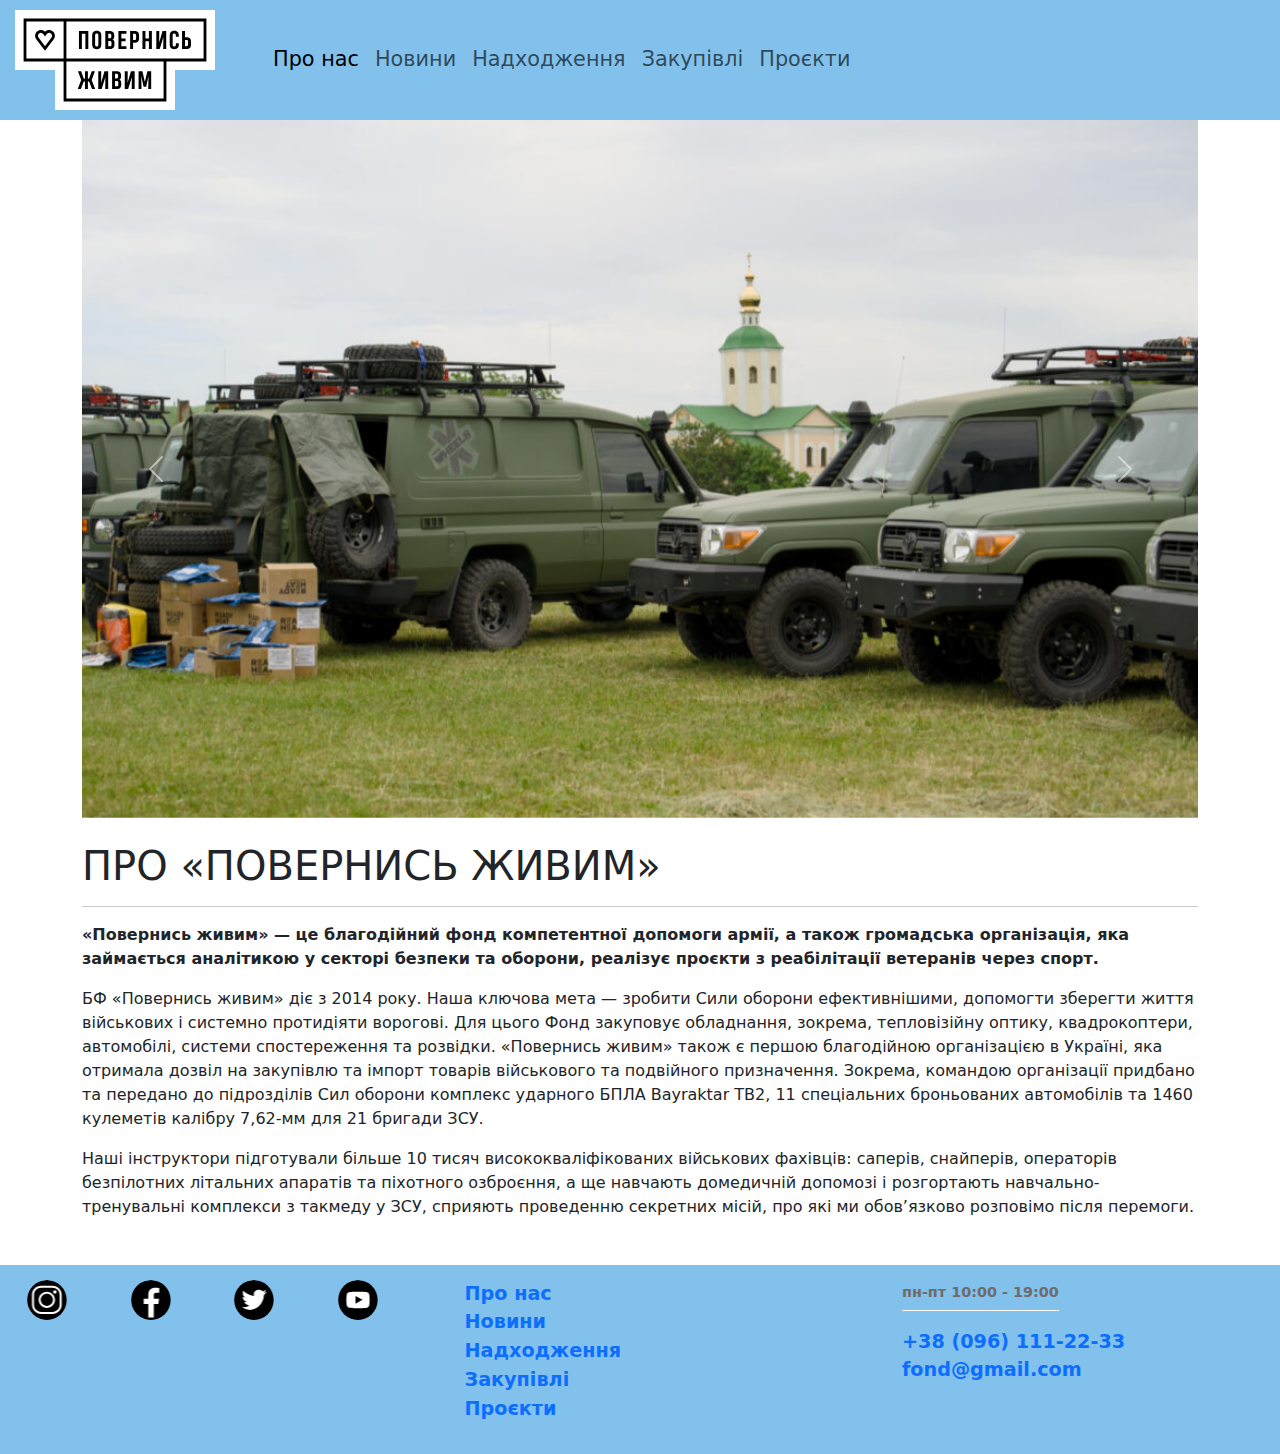
<file: index.html>
<!DOCTYPE html>
<html lang="uk">
<head>
  <meta charset="UTF-8">
  <meta name="viewport" content="width=device-width, initial-scale=1.0">
  <link href="./bootstrap/css/bootstrap.min.css" rel="stylesheet">
  <link href="./css/style.css" rel="stylesheet">
  <script src="./bootstrap/js/bootstrap.bundle.min.js"></script>
  <title>Благодійний фонд</title>
</head>
<body>
  <header class="header container-fluid">
    <div class="row align-items-center">
      <nav class="navbar navbar-expand-lg bg-body-tertiary my-nav">
          <a class="logo" href="#"><img src="./image/logo.svg" alt="Логотип"></a>
          <button class="navbar-toggler" type="button" data-bs-toggle="collapse" data-bs-target="#navbarSupportedContent" aria-controls="navbarSupportedContent" aria-expanded="false" aria-label="Toggle navigation">
            <span class="navbar-toggler-icon"></span>
          </button>
          <div class="collapse navbar-collapse" id="navbarSupportedContent">
            <ul class="navbar-nav me-auto mb-2 mb-lg-0">
              <li class="nav-item">
                <a class="nav-link active" aria-current="page" href="#">Про нас</a>
              </li>
              <li class="nav-item">
                <a class="nav-link" href="./news.html">Новини</a>
              </li>
              <li class="nav-item">
                <a class="nav-link" href="./income.html">Надходження</a>
              </li>
              <li class="nav-item">
                <a class="nav-link" href="./purchase.html">Закупівлі</a>
              </li>
              <li class="nav-item">
                <a class="nav-link" href="./projects.html">Проєкти</a>
              </li>
            </ul>
          </div>
      </nav>
    </div>
  </header>

  <div class="container">
    <div class="row">
      <div id="carouselAutoplaying" class="carousel slide" data-bs-ride="carousel">
        <div class="carousel-inner">
          <div class="carousel-item active">
            <img src="./image/carousel/01.jpg" class="d-block w-100" alt="...">
          </div>
          <div class="carousel-item">
            <img src="./image/carousel/02.jpg" class="d-block w-100" alt="...">
          </div>
          <div class="carousel-item">
            <img src="./image/carousel/03.jpg" class="d-block w-100" alt="...">
          </div>
        </div>
        <button class="carousel-control-prev" type="button" data-bs-target="#carouselAutoplaying" data-bs-slide="prev">
          <span class="carousel-control-prev-icon" aria-hidden="true"></span>
          <span class="visually-hidden">Previous</span>
        </button>
        <button class="carousel-control-next" type="button" data-bs-target="#carouselAutoplaying" data-bs-slide="next">
          <span class="carousel-control-next-icon" aria-hidden="true"></span>
          <span class="visually-hidden">Next</span>
        </button>
      </div>
    </div>
  </div>

  <section>
    <div class="container wrapper">
      <div class="row">
        <div class="col">
          <br />
          <h1>ПРО «ПОВЕРНИСЬ ЖИВИМ»</h1>
          <hr />
          <p>
            <b>«Повернись живим» — це благодійний фонд компетентної допомоги армії, а також громадська організація, яка займається аналітикою у секторі безпеки та оборони, реалізує проєкти з реабілітації ветеранів через спорт.</b>
          </p>
          <p>
            <b></b>БФ «Повернись живим»</b> діє з 2014 року. Наша ключова мета — зробити Сили оборони ефективнішими, допомогти зберегти життя військових і системно протидіяти ворогові. Для цього Фонд закуповує обладнання, зокрема, тепловізійну оптику, квадрокоптери, автомобілі, системи спостереження та розвідки. «Повернись живим» також є першою благодійною організацією в Україні, яка отримала дозвіл на закупівлю та імпорт товарів військового та подвійного призначення. Зокрема, командою організації придбано та передано до підрозділів Сил оборони комплекс ударного БПЛА Bayraktar TB2, 11 спеціальних броньованих автомобілів та 1460 кулеметів калібру 7,62-мм для 21 бригади ЗСУ.
          </p>
          <p>
            Наші інструктори підготували більше 10 тисяч висококваліфікованих військових фахівців: саперів, снайперів, операторів безпілотних літальних апаратів та піхотного озброєння, а ще навчають домедичній допомозі і розгортають навчально-тренувальні комплекси з такмеду у ЗСУ, сприяють проведенню секретних місій, про які ми обов’язково розповімо після перемоги. 
          </p>
        </div>
      </div>
    </div>
  </section>

  <footer class="container-fluid">
    <div class="row footer">
      <nav class="footer__social">
        <ul>
          <li><a href="https://instagram.com" target="_blank" class="footer__social-link instagram"></a></li>
          <li><a href="https://facebook.com" target="_blank" class="footer__social-link facebook"></a></li>
          <li><a href="https://twitter.com" target="_blank" class="footer__social-link twitter"></a></li>
          <li><a href="https://youtube.com" target="_blank" class="footer__social-link youtube"></a></li>
        </ul>
      </nav>

      <nav class="footer__menu">
        <ul>
          <li><a href="#" class="footer__menu-item">Про нас</a></li>
          <li><a href="./news.html" class="footer__menu-item">Новини</a></li>
          <li><a href="./income.html" class="footer__menu-item">Надходження</a></li>
          <li><a href="./purchase.html" class="footer__menu-item">Закупівлі</a></li>
          <li><a href="./projects.html" class="footer__menu-item">Проєкти</a></li>
        </ul>
      </nav>
      <div class="footer__contacts">
        <span class="date-news">пн-пт 10:00 - 19:00</span><br /> <br />
        <a href="tel:+380961112233">+38 (096) 111-22-33</a><br />
        <a href="fond@gmail.com">fond@gmail.com</a>
      </div>
    </div>
  </footer>
</body>
</html>
</file>
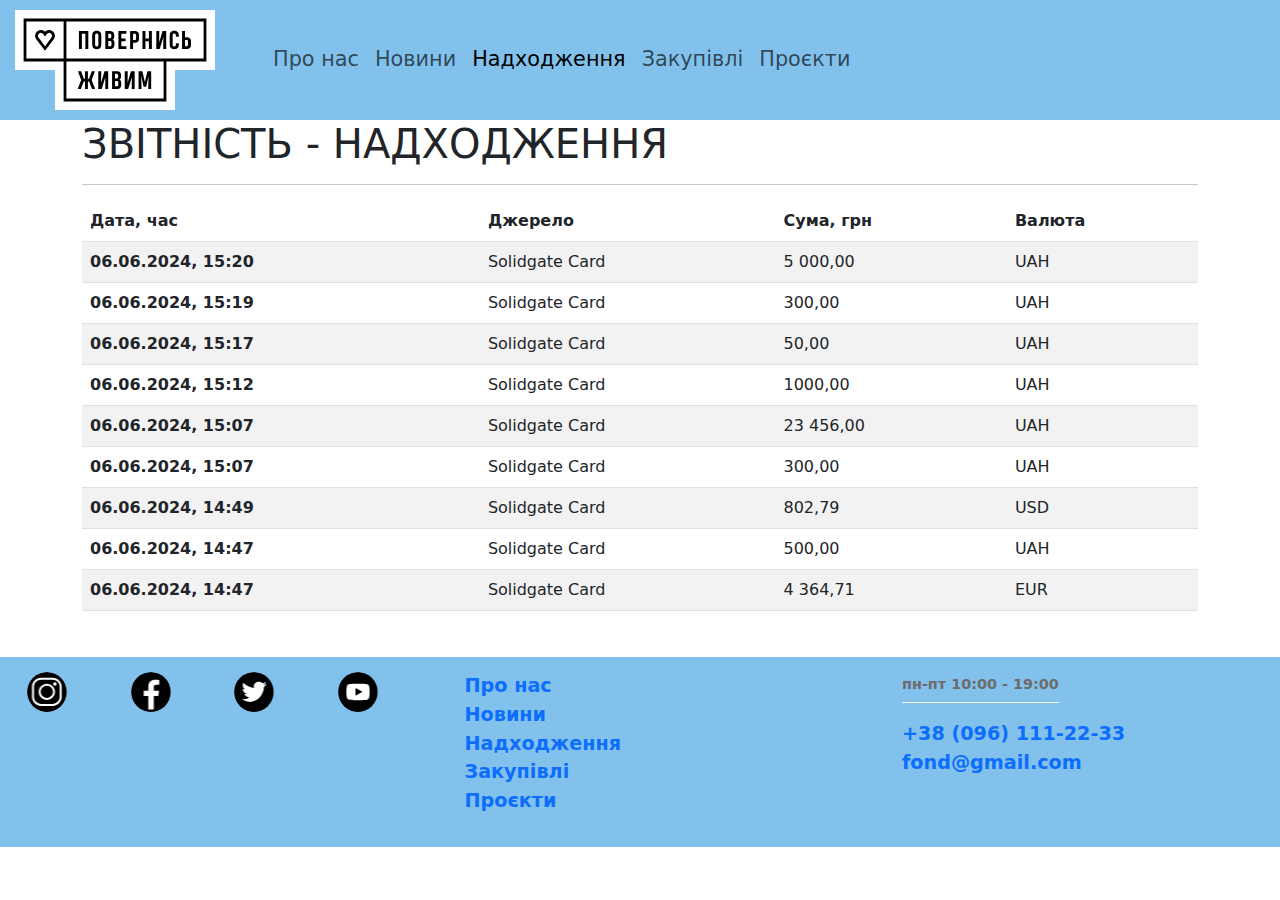
<file: income.html>
<!DOCTYPE html>
<html lang="uk">
<head>
  <meta charset="UTF-8">
  <meta name="viewport" content="width=device-width, initial-scale=1.0">
  <link href="./bootstrap/css/bootstrap.min.css" rel="stylesheet">
  <link href="./css/style.css" rel="stylesheet">
  <script src="./bootstrap/js/bootstrap.bundle.min.js"></script>
  <title>Благодійний фонд</title>
</head>
<body>
  <header class="header container-fluid">
    <div class="row align-items-center">
      <nav class="navbar navbar-expand-lg bg-body-tertiary my-nav">
          <a class="logo" href="#"><img src="./image/logo.svg" alt="Логотип"></a>
          <button class="navbar-toggler" type="button" data-bs-toggle="collapse" data-bs-target="#navbarSupportedContent" aria-controls="navbarSupportedContent" aria-expanded="false" aria-label="Toggle navigation">
            <span class="navbar-toggler-icon"></span>
          </button>
          <div class="collapse navbar-collapse" id="navbarSupportedContent">
            <ul class="navbar-nav me-auto mb-2 mb-lg-0">
              <li class="nav-item">
                <a class="nav-link" aria-current="page" href="#">Про нас</a>
              </li>
              <li class="nav-item">
                <a class="nav-link" href="./news.html">Новини</a>
              </li>
              <li class="nav-item">
                <a class="nav-link active" href="./income.html">Надходження</a>
              </li>
              <li class="nav-item">
                <a class="nav-link" href="./purchase.html">Закупівлі</a>
              </li>
              <li class="nav-item">
                <a class="nav-link" href="./projects.html">Проєкти</a>
              </li>
            </ul>
          </div>
      </nav>
    </div>
  </header>

  <div class="container wrapper">
    <div class="row">
      <div class="col">
        <h1>ЗВІТНІСТЬ - НАДХОДЖЕННЯ</h1>
        <hr />
      </div>
    </div>
  </div>

  <div class="container wrapper">
    <div class="row">
      <div class="col">
        <table class="table table-striped">
          <thead>
            <tr>
              <th scope="col">Дата, час</th>
              <th scope="col">Джерело</th>
              <th scope="col">Сума, грн</th>
              <th scope="col">Валюта</th>
            </tr>
          </thead>
          <tbody>
            <tr>
              <th scope="row">06.06.2024, 15:20</th>
              <td>Solidgate Card</td>
              <td>5 000,00</td>
              <td>UAH</td>
            </tr>
            <tr>
              <th scope="row">06.06.2024, 15:19</th>
              <td>Solidgate Card</td>
              <td>300,00</td>
              <td>UAH</td>
            </tr>
            <tr>
              <th scope="row">06.06.2024, 15:17</th>
              <td>Solidgate Card</td>
              <td>50,00</td>
              <td>UAH</td>
            </tr>
            <tr>
              <th scope="row">06.06.2024, 15:12</th>
              <td>Solidgate Card</td>
              <td>1000,00</td>
              <td>UAH</td>
            </tr>
            <tr>
              <th scope="row">06.06.2024, 15:07</th>
              <td>Solidgate Card</td>
              <td>23 456,00</td>
              <td>UAH</td>
            </tr>
            <tr>
              <th scope="row">06.06.2024, 15:07</th>
              <td>Solidgate Card</td>
              <td>300,00</td>
              <td>UAH</td>
            </tr>
            <tr>
              <th scope="row">06.06.2024, 14:49</th>
              <td>Solidgate Card</td>
              <td>802,79</td>
              <td>USD</td>
            </tr>
            <tr>
              <th scope="row">06.06.2024, 14:47</th>
              <td>Solidgate Card</td>
              <td>500,00</td>
              <td>UAH</td>
            </tr>
            <tr>
              <th scope="row">06.06.2024, 14:47</th>
              <td>Solidgate Card</td>
              <td>4 364,71</td>
              <td>EUR</td>
            </tr>
          </tbody>
        </table>
      </div>
    </div>
  </div>

  <footer class="container-fluid">
    <div class="row footer">
      <nav class="footer__social">
        <ul>
          <li><a href="https://instagram.com" target="_blank" class="footer__social-link instagram"></a></li>
          <li><a href="https://facebook.com" target="_blank" class="footer__social-link facebook"></a></li>
          <li><a href="https://twitter.com" target="_blank" class="footer__social-link twitter"></a></li>
          <li><a href="https://youtube.com" target="_blank" class="footer__social-link youtube"></a></li>
        </ul>
      </nav>

      <nav class="footer__menu">
        <ul>
          <li><a href="#" class="footer__menu-item">Про нас</a></li>
          <li><a href="./news.html" class="footer__menu-item">Новини</a></li>
          <li><a href="./income.html" class="footer__menu-item">Надходження</a></li>
          <li><a href="./purchase.html" class="footer__menu-item">Закупівлі</a></li>
          <li><a href="./projects.html" class="footer__menu-item">Проєкти</a></li>
        </ul>
      </nav>
      <div class="footer__contacts">
        <span class="date-news">пн-пт 10:00 - 19:00</span><br /> <br />
        <a href="tel:+380961112233">+38 (096) 111-22-33</a><br />
        <a href="fond@gmail.com">fond@gmail.com</a>
      </div>
    </div>
  </footer>
</body>
</html>
</file>
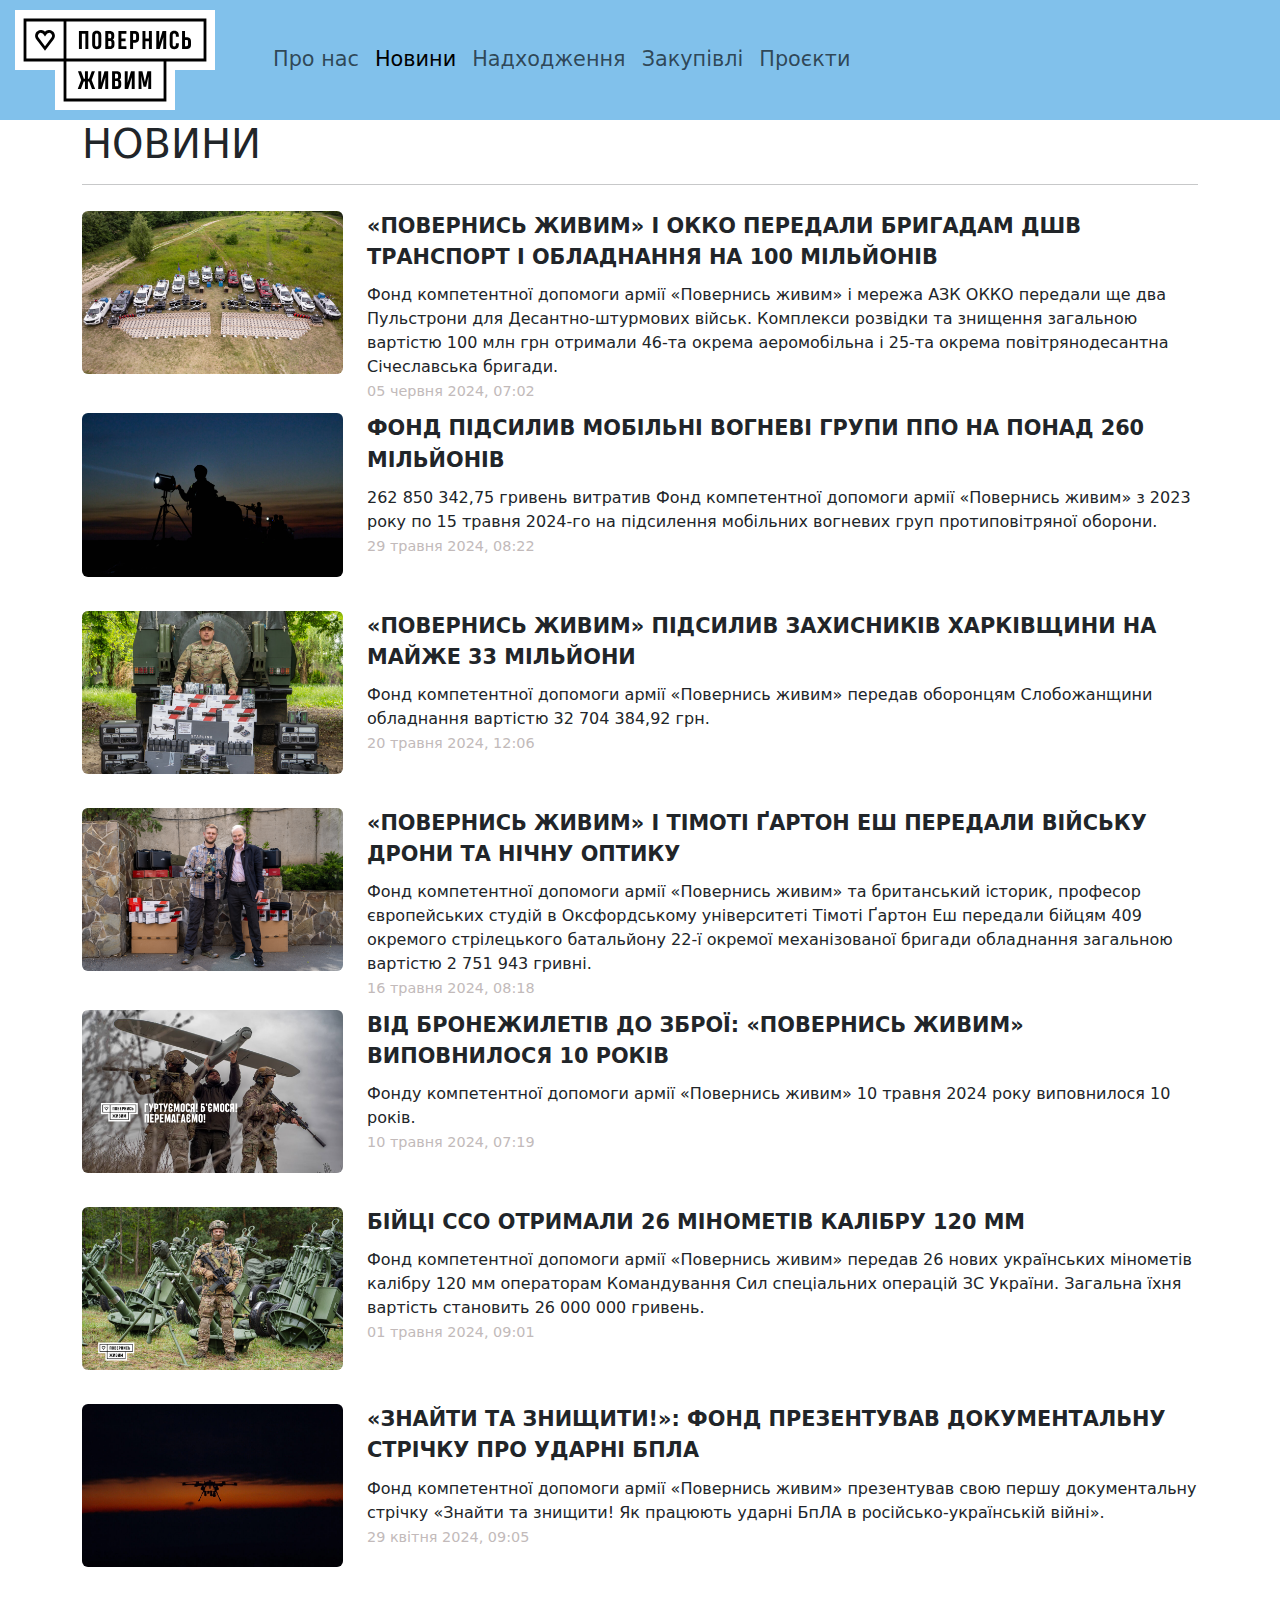
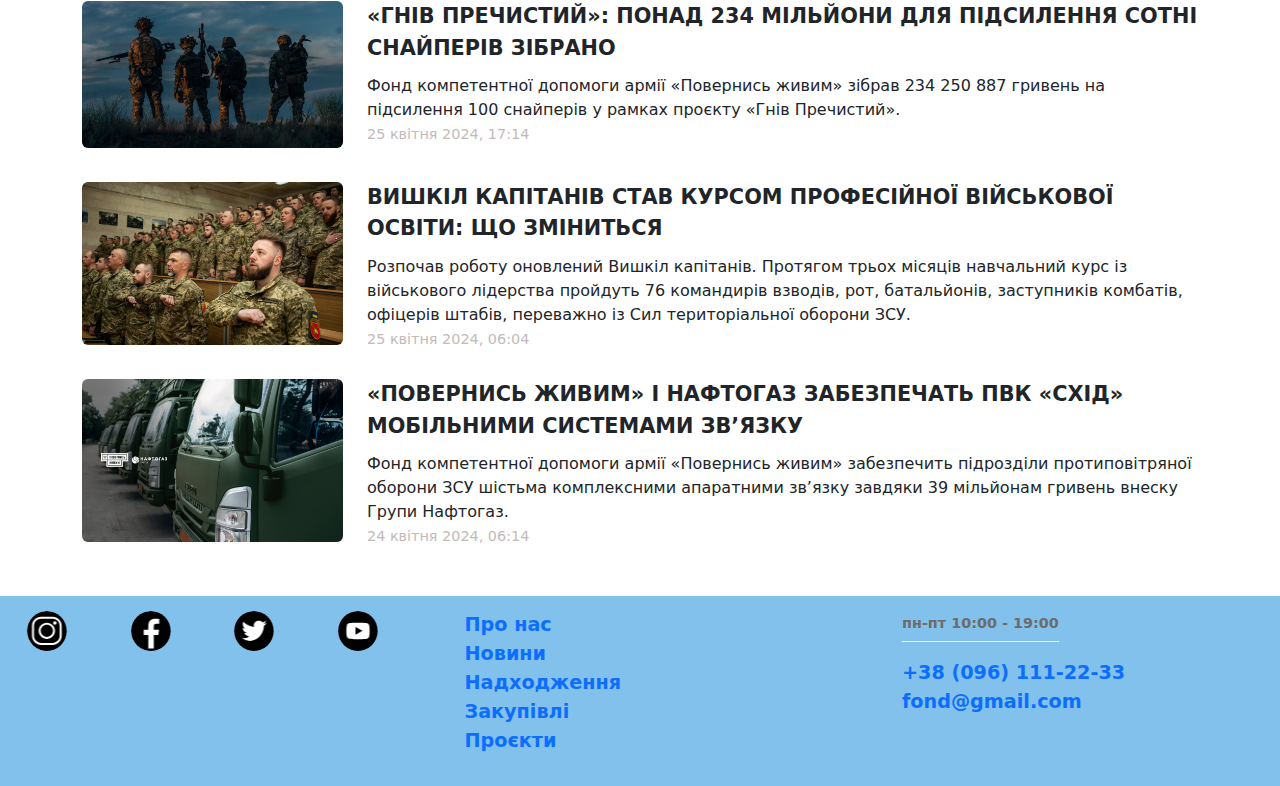
<file: news.html>
<!DOCTYPE html>
<html lang="uk">
<head>
  <meta charset="UTF-8">
  <meta name="viewport" content="width=device-width, initial-scale=1.0">
  <link href="./bootstrap/css/bootstrap.min.css" rel="stylesheet">
  <link href="./css/style.css" rel="stylesheet">
  <script src="./bootstrap/js/bootstrap.bundle.min.js"></script>
  <title>Благодійний фонд</title>
</head>
<body>
  <header class="header container-fluid">
    <div class="row align-items-center">
      <nav class="navbar navbar-expand-lg bg-body-tertiary my-nav">
          <a class="logo" href="#"><img src="./image/logo.svg" alt="Логотип"></a>
          <button class="navbar-toggler" type="button" data-bs-toggle="collapse" data-bs-target="#navbarSupportedContent" aria-controls="navbarSupportedContent" aria-expanded="false" aria-label="Toggle navigation">
            <span class="navbar-toggler-icon"></span>
          </button>
          <div class="collapse navbar-collapse" id="navbarSupportedContent">
            <ul class="navbar-nav me-auto mb-2 mb-lg-0">
              <li class="nav-item">
                <a class="nav-link" aria-current="page" href="#">Про нас</a>
              </li>
              <li class="nav-item">
                <a class="nav-link active" href="./news.html">Новини</a>
              </li>
              <li class="nav-item">
                <a class="nav-link" href="./income.html">Надходження</a>
              </li>
              <li class="nav-item">
                <a class="nav-link" href="./purchase.html">Закупівлі</a>
              </li>
              <li class="nav-item">
                <a class="nav-link" href="./projects.html">Проєкти</a>
              </li>
            </ul>
          </div>
      </nav>
    </div>
  </header>

  <div class="container wrapper">
    <div class="row">
      <div class="col">
        <h1>НОВИНИ</h1>
        <hr />
      </div>
    </div>
  </div>

  <div class="container wrapper-news">
    <div class="row">
      <div class="col-md-3">
        <figure class="figure">
          <img src="./image/news/news-1.jpg" class="figure-img img-fluid rounded" alt="news-1" class="img-news">
        </figure>
      </div>
      <div class="col-md-9">
        <div class="title">
          «ПОВЕРНИСЬ ЖИВИМ» І ОККО ПЕРЕДАЛИ БРИГАДАМ ДШВ ТРАНСПОРТ І ОБЛАДНАННЯ НА 100 МІЛЬЙОНІВ
        </div>
        <div class="text-news">
          Фонд компетентної допомоги армії «Повернись живим» і мережа АЗК ОККО передали ще два Пульстрони для Десантно-штурмових військ. Комплекси розвідки та знищення загальною вартістю 100 млн грн отримали 46-та окрема аеромобільна і 25-та окрема повітрянодесантна Січеславська бригади.
        </div>
        <span class="date-news">05 червня 2024, 07:02</span>
      </div>  
    </div>
  </div>

  <div class="container wrapper-news">
    <div class="row">
      <div class="col-md-3">
        <figure class="figure">
          <img src="./image/news/news-2.jpg" class="figure-img img-fluid rounded" alt="news-2" class="img-news">
        </figure>
      </div>
      <div class="col-md-9">
        <div class="title">
          ФОНД ПІДСИЛИВ МОБІЛЬНІ ВОГНЕВІ ГРУПИ ППО НА ПОНАД 260 МІЛЬЙОНІВ
        </div>
        <div class="text-news">
          262 850 342,75 гривень витратив Фонд компетентної допомоги армії «Повернись живим» з 2023 року по 15 травня 2024-го на підсилення мобільних вогневих груп протиповітряної оборони.
        </div>
        <span class="date-news">29 травня 2024, 08:22</span>
      </div>
    </div> 
  </div>

  <div class="container wrapper-news">
    <div class="row">
      <div class="col-md-3">
        <figure class="figure">
          <img src="./image/news/news-3.jpg" class="figure-img img-fluid rounded" alt="news-3" class="img-news">
        </figure>
      </div>
      <div class="col-md-9">
        <div class="title">
          «ПОВЕРНИСЬ ЖИВИМ» ПІДСИЛИВ ЗАХИСНИКІВ ХАРКІВЩИНИ НА МАЙЖЕ 33 МІЛЬЙОНИ
        </div>
        <div class="text-news">
          Фонд компетентної допомоги армії «Повернись живим» передав оборонцям Слобожанщини обладнання вартістю 32 704 384,92 грн.
        </div>
        <span class="date-news">20 травня 2024, 12:06</span>
      </div>
    </div>  
  </div>

  <div class="container wrapper-news">
    <div class="row">
      <div class="col-md-3">
        <figure class="figure">
          <img src="./image/news/news-4.png" class="figure-img img-fluid rounded" alt="news-4" class="img-news">
        </figure>
      </div>
      <div class="col-md-9">
        <div class="title">
          «ПОВЕРНИСЬ ЖИВИМ» І ТІМОТІ ҐАРТОН ЕШ ПЕРЕДАЛИ ВІЙСЬКУ ДРОНИ ТА НІЧНУ ОПТИКУ
        </div>
        <div class="text-news">
          Фонд компетентної допомоги армії «Повернись живим» та британський історик, професор європейських студій в Оксфордському університеті Тімоті Ґартон Еш передали бійцям 409 окремого стрілецького батальйону 22-ї окремої механізованої бригади обладнання загальною вартістю 2 751 943 гривні.
        </div>
        <span class="date-news">16 травня 2024, 08:18</span>
      </div>
    </div>  
  </div>

  <div class="container wrapper-news">
    <div class="row">
      <div class="col-md-3">
        <figure class="figure">
          <img src="./image/news/news-5.png" class="figure-img img-fluid rounded" alt="news-5" class="img-news">
        </figure>
      </div>
      <div class="col-md-9">
        <div class="title">
          ВІД БРОНЕЖИЛЕТІВ ДО ЗБРОЇ: «ПОВЕРНИСЬ ЖИВИМ» ВИПОВНИЛОСЯ 10 РОКІВ
        </div>
        <div class="text-news">
          Фонду компетентної допомоги армії «Повернись живим» 10 травня 2024 року виповнилося 10 років.
        </div>
        <span class="date-news">10 травня 2024, 07:19</span>
      </div>
    </div>  
  </div>

  <div class="container wrapper-news">
    <div class="row">
      <div class="col-md-3">
        <figure class="figure">
          <img src="./image/news/news-6.jpg" class="figure-img img-fluid rounded" alt="news-6" class="img-news">
        </figure>
      </div>
      <div class="col-md-9">
        <div class="title">
          БІЙЦІ ССО ОТРИМАЛИ 26 МІНОМЕТІВ КАЛІБРУ 120 ММ
        </div>
        <div class="text-news">
          Фонд компетентної допомоги армії «Повернись живим» передав 26 нових українських мінометів калібру 120 мм операторам Командування Сил спеціальних операцій ЗС України. Загальна їхня вартість становить 26 000 000 гривень.
        </div>
        <span class="date-news">01 травня 2024, 09:01</span>
      </div>  
    </div>
  </div>

  <div class="container wrapper-news">
    <div class="row">
      <div class="col-md-3">
        <figure class="figure">
          <img src="./image/news/news-7.jpg" class="figure-img img-fluid rounded" alt="news-7" class="img-news">
        </figure>
      </div>
      <div class="col-md-9">
        <div class="title">
          «ЗНАЙТИ ТА ЗНИЩИТИ!»: ФОНД ПРЕЗЕНТУВАВ ДОКУМЕНТАЛЬНУ СТРІЧКУ ПРО УДАРНІ БПЛА
        </div>
        <div class="text-news">
          Фонд компетентної допомоги армії «Повернись живим» презентував свою першу документальну стрічку «Знайти та знищити! Як працюють ударні БпЛА в російсько-українській війні».
        </div>
        <span class="date-news">29 квітня 2024, 09:05</span>
      </div>  
    </div>
  </div>

  <div class="container wrapper-news">
    <div class="row">
      <div class="col-md-3">
        <figure class="figure">
          <img src="./image/news/news-8.jpg" class="figure-img img-fluid rounded" alt="news-8" class="img-news">
        </figure>
      </div>
      <div class="col-md-9">
        <div class="title">
          «ГНІВ ПРЕЧИСТИЙ»: ПОНАД 234 МІЛЬЙОНИ ДЛЯ ПІДСИЛЕННЯ СОТНІ СНАЙПЕРІВ ЗІБРАНО
        </div>
        <div class="text-news">
          Фонд компетентної допомоги армії «Повернись живим» зібрав 234 250 887 гривень на підсилення 100 снайперів у рамках проєкту «Гнів Пречистий».
        </div>
        <span class="date-news">25 квітня 2024, 17:14</span>
      </div>  
    </div>
  </div>

  <div class="container wrapper-news">
    <div class="row">
      <div class="col-md-3">
        <figure class="figure">
          <img src="./image/news/news-9.jpg" class="figure-img img-fluid rounded" alt="news-9" class="img-news">
        </figure>
      </div>
      <div class="col-md-9">
        <div class="title">
          ВИШКІЛ КАПІТАНІВ СТАВ КУРСОМ ПРОФЕСІЙНОЇ ВІЙСЬКОВОЇ ОСВІТИ: ЩО ЗМІНИТЬСЯ 
        </div>
        <div class="text-news">
          Розпочав роботу оновлений Вишкіл капітанів. Протягом трьох місяців навчальний курс із військового лідерства пройдуть 76 командирів взводів, рот, батальйонів, заступників комбатів, офіцерів штабів, переважно із Сил територіальної оборони ЗСУ.
        </div>
        <span class="date-news">25 квітня 2024, 06:04</span>
      </div>  
    </div>
  </div>
</body>

<div class="container wrapper-news">
  <div class="row">
    <div class="col-md-3">
      <figure class="figure">
        <img src="./image/news/news-10.png" class="figure-img img-fluid rounded" alt="news-10" class="img-news">
      </figure>
    </div>
    <div class="col-md-9">
      <div class="title">
        «ПОВЕРНИСЬ ЖИВИМ» І НАФТОГАЗ ЗАБЕЗПЕЧАТЬ ПВК «СХІД» МОБІЛЬНИМИ СИСТЕМАМИ ЗВ’ЯЗКУ
      </div>
      <div class="text-news">
        Фонд компетентної допомоги армії «Повернись живим» забезпечить підрозділи протиповітряної оборони ЗСУ шістьма комплексними апаратними зв’язку завдяки 39 мільйонам гривень внеску Групи Нафтогаз. 
      </div>
      <span class="date-news">24 квітня 2024, 06:14</span>
    </div>  
  </div>
</div>

  <footer class="container-fluid">
    <div class="row footer">
      <nav class="footer__social">
        <ul>
          <li><a href="https://instagram.com" target="_blank" class="footer__social-link instagram"></a></li>
          <li><a href="https://facebook.com" target="_blank" class="footer__social-link facebook"></a></li>
          <li><a href="https://twitter.com" target="_blank" class="footer__social-link twitter"></a></li>
          <li><a href="https://youtube.com" target="_blank" class="footer__social-link youtube"></a></li>
        </ul>
      </nav>

      <nav class="footer__menu">
        <ul>
          <li><a href="#" class="footer__menu-item">Про нас</a></li>
          <li><a href="./news.html" class="footer__menu-item">Новини</a></li>
          <li><a href="./income.html" class="footer__menu-item">Надходження</a></li>
          <li><a href="./purchase.html" class="footer__menu-item">Закупівлі</a></li>
          <li><a href="./projects.html" class="footer__menu-item">Проєкти</a></li>
        </ul>
      </nav>
      <div class="footer__contacts">
        <span class="date-news">пн-пт 10:00 - 19:00</span><br /> <br />
        <a href="tel:+380961112233">+38 (096) 111-22-33</a><br />
        <a href="fond@gmail.com">fond@gmail.com</a>
      </div>
    </div>
  </footer>
</body>
</html>
</file>
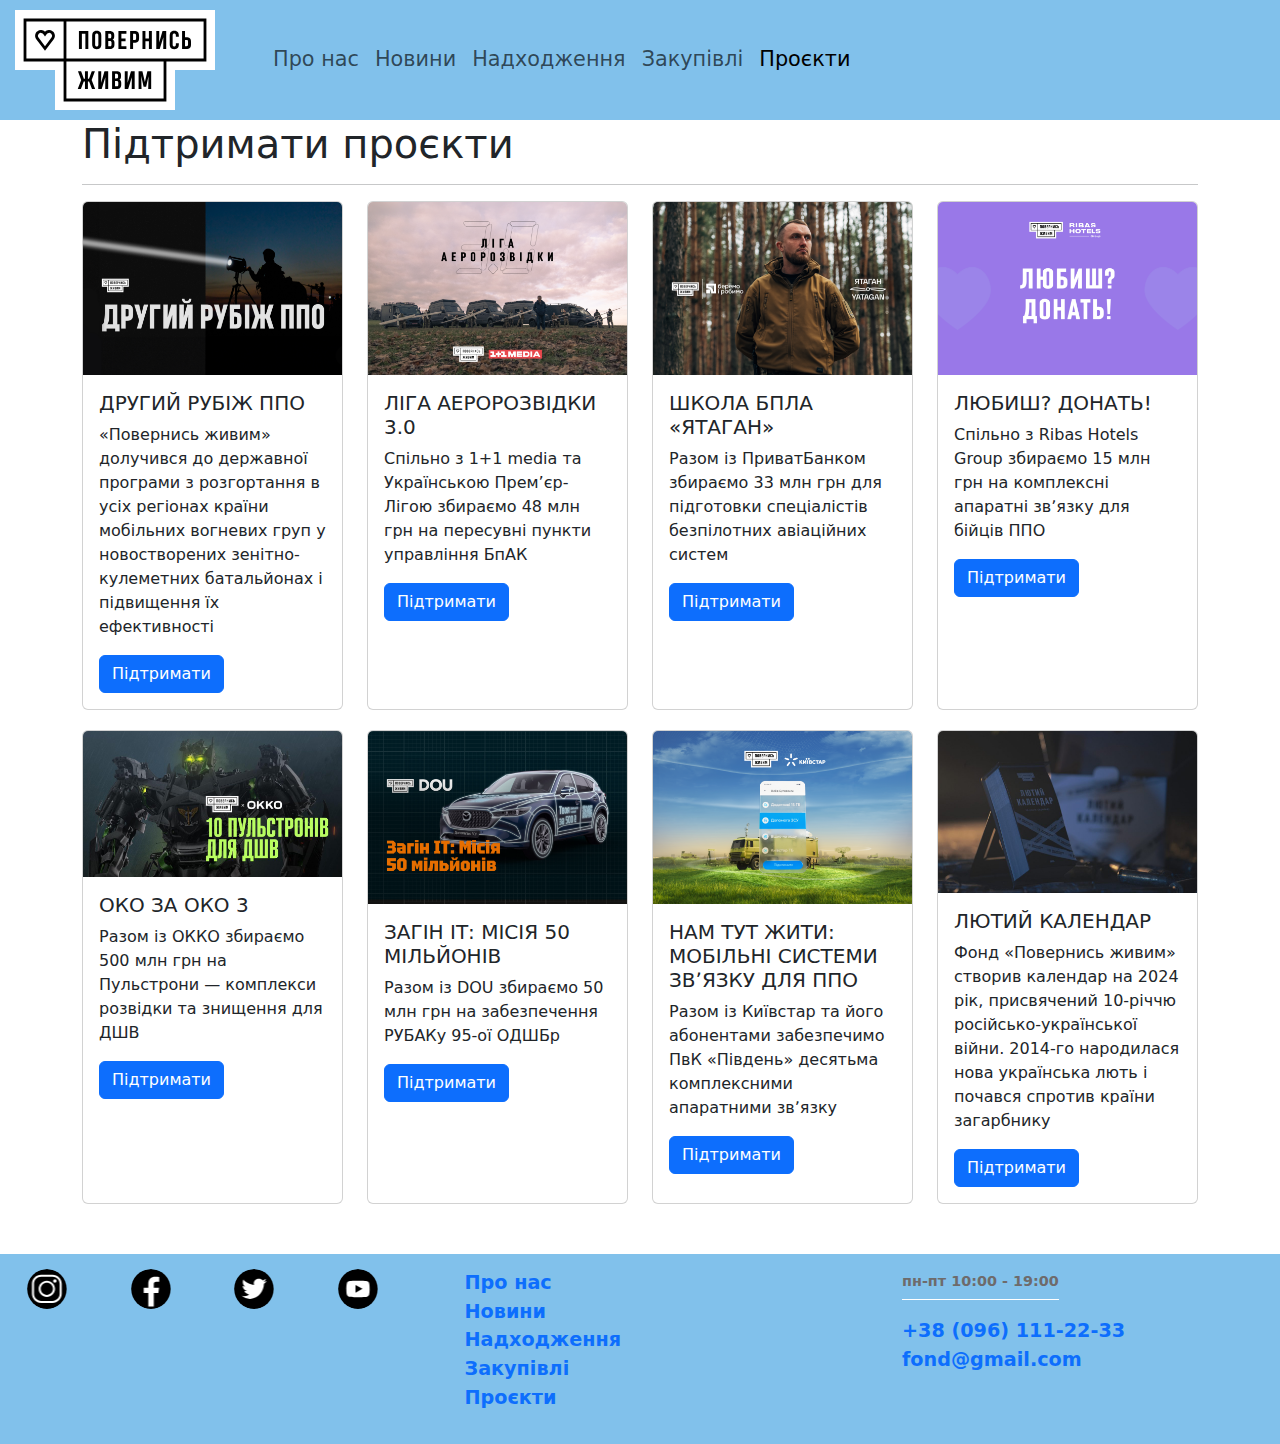
<file: projects.html>
<!DOCTYPE html>
<html lang="uk">
<head>
  <meta charset="UTF-8">
  <meta name="viewport" content="width=device-width, initial-scale=1.0">
  <link href="./bootstrap/css/bootstrap.min.css" rel="stylesheet">
  <link href="./css/style.css" rel="stylesheet">
  <script src="./bootstrap/js/bootstrap.bundle.min.js"></script>
  <title>Благодійний фонд</title>
</head>
<body>
  <header class="header container-fluid">
    <div class="row align-items-center">
      <nav class="navbar navbar-expand-lg bg-body-tertiary my-nav">
          <a class="logo" href="#"><img src="./image/logo.svg" alt="Логотип"></a>
          <button class="navbar-toggler" type="button" data-bs-toggle="collapse" data-bs-target="#navbarSupportedContent" aria-controls="navbarSupportedContent" aria-expanded="false" aria-label="Toggle navigation">
            <span class="navbar-toggler-icon"></span>
          </button>
          <div class="collapse navbar-collapse" id="navbarSupportedContent">
            <ul class="navbar-nav me-auto mb-2 mb-lg-0">
              <li class="nav-item">
                <a class="nav-link" aria-current="page" href="#">Про нас</a>
              </li>
              <li class="nav-item">
                <a class="nav-link" href="./news.html">Новини</a>
              </li>
              <li class="nav-item">
                <a class="nav-link" href="./income.html">Надходження</a>
              </li>
              <li class="nav-item">
                <a class="nav-link" href="./purchase.html">Закупівлі</a>
              </li>
              <li class="nav-item">
                <a class="nav-link active" href="./projects.html">Проєкти</a>
              </li>
            </ul>
          </div>
      </nav>
    </div>
  </header>

  <div class="container wrapper">
    <div class="row">
      <div class="col">
        <h1>Підтримати проєкти</h1>
        <hr />
      </div>
    </div>
  </div>

  <div class="container wrapper">
    <div class="row">
      <div class="col-xs-1 col-sm-6 col-lg-4 col-xl-3 d-flex wrapper-card">
        <div class="card h-100">
          <img src="./image/projects/01.png" class="card-img-top" alt="ДРУГИЙ РУБІЖ ППО">
          <div class="card-body">
            <h5 class="card-title">ДРУГИЙ РУБІЖ ППО</h5>
            <p class="card-text">«Повернись живим» долучився до державної програми з розгортання в усіх регіонах країни мобільних вогневих груп у новостворених зенітно-кулеметних батальйонах і підвищення їх ефективності</p>
            <a href="#" class="btn btn-primary donate">Підтримати</a>
          </div>
        </div>
      </div>

      <div class="col-xs-1 col-sm-6 col-lg-4 col-xl-3 d-flex wrapper-card">
        <div class="card h-100">
          <img src="./image/projects/02.png" class="card-img-top" alt="ЛІГА АЕРОРОЗВІДКИ 3.0">
          <div class="card-body">
            <h5 class="card-title">ЛІГА АЕРОРОЗВІДКИ 3.0</h5>
            <p class="card-text">Спільно з 1+1 media та Українською Прем’єр-Лігою збираємо 48 млн грн на пересувні пункти управління БпАК</p>
            <a href="#" class="btn btn-primary donate">Підтримати</a>
          </div>
        </div>
      </div>

      <div class="col-xs-1 col-sm-6 col-lg-4 col-xl-3 d-flex wrapper-card">
        <div class="card h-100">
          <img src="./image/projects/03.png" class="card-img-top" alt="ШКОЛА БПЛА «ЯТАГАН»">
          <div class="card-body">
            <h5 class="card-title">ШКОЛА БПЛА «ЯТАГАН»</h5>
            <p class="card-text">Разом із ПриватБанком збираємо 33 млн грн для підготовки спеціалістів безпілотних авіаційних систем</p>
            <a href="#" class="btn btn-primary donate">Підтримати</a>
          </div>
        </div>
      </div>

      <div class="col-xs-1 col-sm-6 col-lg-4 col-xl-3 d-flex wrapper-card">
        <div class="card h-100">
          <img src="./image/projects/04.png" class="card-img-top" alt="ЛЮБИШ? ДОНАТЬ!">
          <div class="card-body">
            <h5 class="card-title">ЛЮБИШ? ДОНАТЬ!</h5>
            <p class="card-text">Спільно з Ribas Hotels Group збираємо 15 млн грн на комплексні апаратні звʼязку для бійців ППО</p>
            <a href="#" class="btn btn-primary donate">Підтримати</a>
          </div>
        </div>
      </div>

      <div class="col-xs-1 col-sm-6 col-lg-4 col-xl-3 d-flex wrapper-card">
        <div class="card h-100">
          <img src="./image/projects/05.jpg" class="card-img-top" alt="ОКО ЗА ОКО 3">
          <div class="card-body">
            <h5 class="card-title">ОКО ЗА ОКО 3</h5>
            <p class="card-text">Разом із ОККО збираємо 500 млн грн на Пульстрони — комплекси розвідки та знищення для ДШВ</p>
            <a href="#" class="btn btn-primary donate">Підтримати</a>
          </div>
        </div>
      </div>

      <div class="col-xs-1 col-sm-6 col-lg-4 col-xl-3 d-flex wrapper-card">
        <div class="card h-100">
          <img src="./image/projects/06.png" class="card-img-top" alt="ЗАГІН ІТ: МІСІЯ 50 МІЛЬЙОНІВ">
          <div class="card-body">
            <h5 class="card-title">ЗАГІН ІТ: МІСІЯ 50 МІЛЬЙОНІВ</h5>
            <p class="card-text">Разом із DOU збираємо 50 млн грн на забезпечення РУБАКу 95-ої ОДШБр</p>
            <a href="#" class="btn btn-primary donate">Підтримати</a>
          </div>
        </div>
      </div>

      <div class="col-xs-1 col-sm-6 col-lg-4 col-xl-3 d-flex wrapper-card">
        <div class="card h-100">
          <img src="./image/projects/07.png" class="card-img-top" alt="НАМ ТУТ ЖИТИ: МОБІЛЬНІ СИСТЕМИ ЗВʼЯЗКУ ДЛЯ ППО">
          <div class="card-body">
            <h5 class="card-title">НАМ ТУТ ЖИТИ: МОБІЛЬНІ СИСТЕМИ ЗВʼЯЗКУ ДЛЯ ППО</h5>
            <p class="card-text">Разом із Київстар та його абонентами забезпечимо ПвК «Південь» десятьма комплексними апаратними звʼязку</p>
            <a href="#" class="btn btn-primary donate">Підтримати</a>
          </div>
        </div>
      </div>

      <div class="col-xs-1 col-sm-6 col-lg-4 col-xl-3 d-flex wrapper-card">
        <div class="card h-100">
          <img src="./image/projects/08.jpg" class="card-img-top" alt="ЛЮТИЙ КАЛЕНДАР">
          <div class="card-body">
            <h5 class="card-title">ЛЮТИЙ КАЛЕНДАР</h5>
            <p class="card-text">Фонд «Повернись живим» створив календар на 2024 рік, присвячений 10-річчю російсько-української війни. 2014-го народилася нова українська лють і почався спротив країни загарбнику</p>
            <a href="#" class="btn btn-primary donate">Підтримати</a>
          </div>
        </div>
      </div>
    </div>
  </div>

  <footer class="container-fluid">
    <div class="row footer">
      <nav class="footer__social">
        <ul>
          <li><a href="https://instagram.com" target="_blank" class="footer__social-link instagram"></a></li>
          <li><a href="https://facebook.com" target="_blank" class="footer__social-link facebook"></a></li>
          <li><a href="https://twitter.com" target="_blank" class="footer__social-link twitter"></a></li>
          <li><a href="https://youtube.com" target="_blank" class="footer__social-link youtube"></a></li>
        </ul>
      </nav>

      <nav class="footer__menu">
        <ul>
          <li><a href="#" class="footer__menu-item">Про нас</a></li>
          <li><a href="./news.html" class="footer__menu-item">Новини</a></li>
          <li><a href="./income.html" class="footer__menu-item">Надходження</a></li>
          <li><a href="./purchase.html" class="footer__menu-item">Закупівлі</a></li>
          <li><a href="./projects.html" class="footer__menu-item">Проєкти</a></li>
        </ul>
      </nav>
      <div class="footer__contacts">
        <span class="date-news">пн-пт 10:00 - 19:00</span><br /> <br />
        <a href="tel:+380961112233">+38 (096) 111-22-33</a><br />
        <a href="fond@gmail.com">fond@gmail.com</a>
      </div>
    </div>
  </footer>

  <!--donat-->
  <div class="cover hidden" id="cover"></div>
  <div class="cover hidden" id="cover-2"></div>
  <div class="form-donat hidden" id="form-donat">
    <span class="btn__close-donat" id="btn__close-donat"></span>
    <form>
        <input class="amount" type="number" placeholder="Сума" required id="amount">
        <div class="wrapper-dropdown-2" id="wrapper-dropdown-2">
            <span class="selected-item-2" id="selected-item-2">uan</span>
            <ul class="dropdown-2">
                <li class="dropdown-item-2">eur</li>
                <li class="dropdown-item-2">uan</li>
                <li class="dropdown-item-2">usd</li>
            </ul>
        </div>
        <textarea class="donat-text" placeholder="Ваш коментар тут" id="donat-text" maxlength="280"></textarea><br>
        <button  class="donat-next disable" id="donat-next">Далі</button>
    </form>
  </div>

  <!--bank card-->
  <div class="form-bank hidden" id="form-bank">
    <span class="btn__close-bank" id="btn__close-bank"></span>
    <form>
        <div class="card-1">
            <input type="text" class="card-number" required placeholder="card number" id="card-number" minlength="16" maxlength="16">
            <div class="wrapper-dropdown-3" id="wrapper-dropdown-3">
                <input type="text" class="selected-item-3" required placeholder="mm" id="selected-item-3" minlength="2" maxlength="2" readonly>
                <ul class="dropdown-3">
                    <li class="dropdown-item-3">01</li>
                    <li class="dropdown-item-3">02</li>
                    <li class="dropdown-item-3">03</li>
                    <li class="dropdown-item-3">04</li>
                    <li class="dropdown-item-3">05</li>
                    <li class="dropdown-item-3">06</li>
                    <li class="dropdown-item-3">07</li>
                    <li class="dropdown-item-3">08</li>
                    <li class="dropdown-item-3">09</li>
                    <li class="dropdown-item-3">10</li>
                    <li class="dropdown-item-3">11</li>
                    <li class="dropdown-item-3">12</li>
                </ul>
            </div>
            <div class="wrapper-dropdown-4" id="wrapper-dropdown-4">
                <input class="selected-item-4" type="text" placeholder="yy" required id="selected-item-4" minlength="2" maxlength="2" readonly>
                <ul class="dropdown-4">
                    <li class="dropdown-item-4">24</li>
                    <li class="dropdown-item-4">25</li>
                    <li class="dropdown-item-4">26</li>
                    <li class="dropdown-item-4">27</li>
                    <li class="dropdown-item-4">28</li>
                    <li class="dropdown-item-4">29</li>
                    <li class="dropdown-item-4">30</li>
                </ul>
            </div>
            <input type="text" class="cardholder" placeholder="cardholder name" id="cardholder" maxlength="60">    
        </div>
        <div class="card-2">
            <input type="text" class="cvc" required placeholder="cvc" id="cvc" minlength="3" maxlength="3">
        </div>
        <button  class="donat-button disable" id="donat-button">Donate</button>
    </form>
  </div>
<script src="./js/script.js"></script>
</body>
</html>
</file>
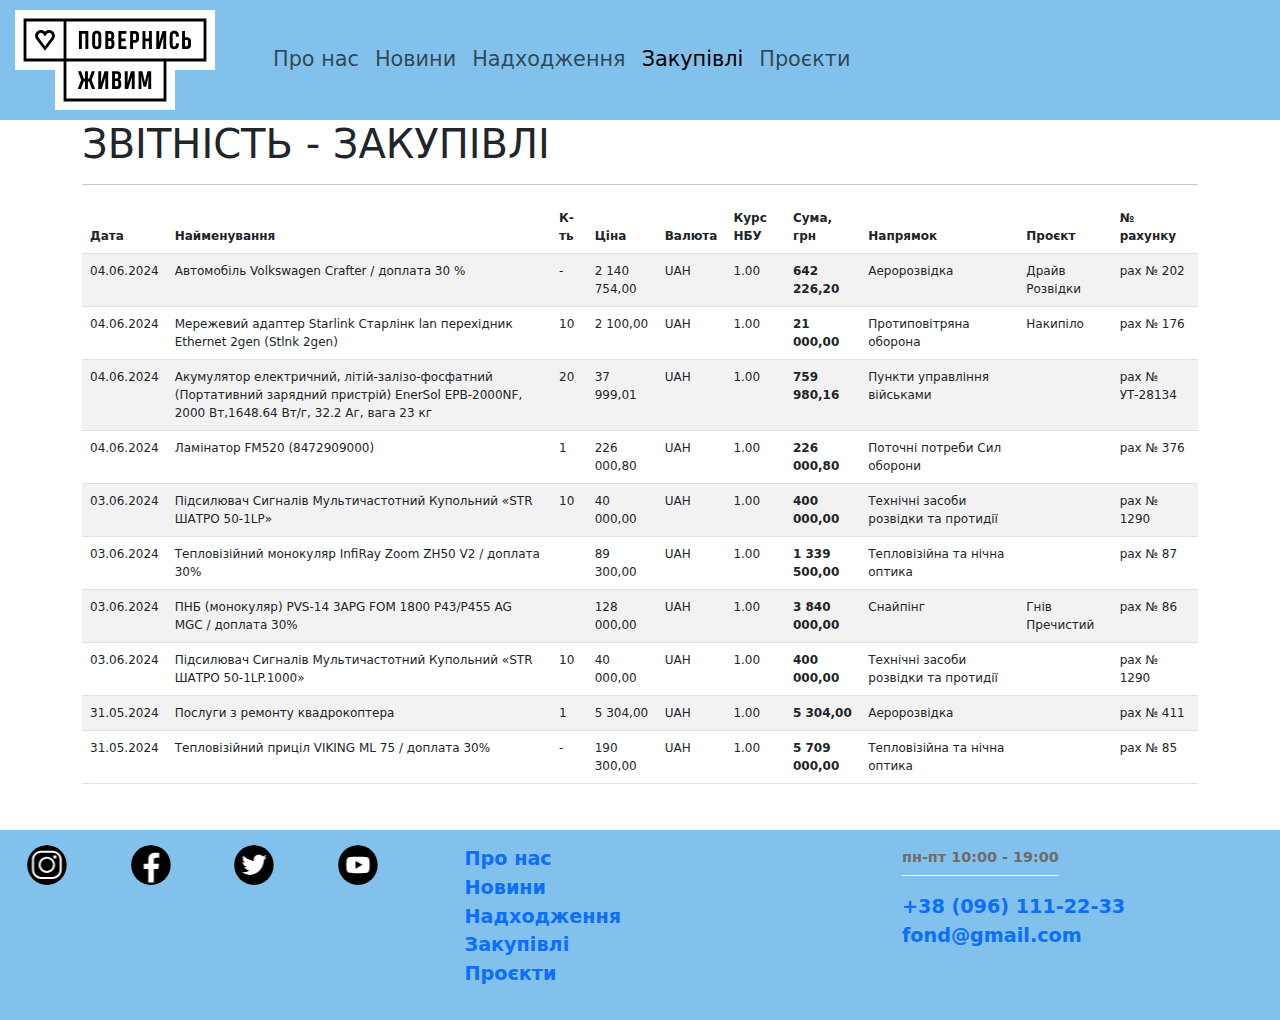
<file: purchase.html>
<!DOCTYPE html>
<html lang="uk">
<head>
  <meta charset="UTF-8">
  <meta name="viewport" content="width=device-width, initial-scale=1.0">
  <link href="./bootstrap/css/bootstrap.min.css" rel="stylesheet">
  <link href="./css/style.css" rel="stylesheet">
  <script src="./bootstrap/js/bootstrap.bundle.min.js"></script>
  <title>Благодійний фонд</title>
</head>
<body>
  <header class="header container-fluid">
    <div class="row align-items-center">
      <nav class="navbar navbar-expand-lg bg-body-tertiary my-nav">
          <a class="logo" href="#"><img src="./image/logo.svg" alt="Логотип"></a>
          <button class="navbar-toggler" type="button" data-bs-toggle="collapse" data-bs-target="#navbarSupportedContent" aria-controls="navbarSupportedContent" aria-expanded="false" aria-label="Toggle navigation">
            <span class="navbar-toggler-icon"></span>
          </button>
          <div class="collapse navbar-collapse" id="navbarSupportedContent">
            <ul class="navbar-nav me-auto mb-2 mb-lg-0">
              <li class="nav-item">
                <a class="nav-link" aria-current="page" href="#">Про нас</a>
              </li>
              <li class="nav-item">
                <a class="nav-link" href="./news.html">Новини</a>
              </li>
              <li class="nav-item">
                <a class="nav-link" href="./income.html">Надходження</a>
              </li>
              <li class="nav-item">
                <a class="nav-link active" href="./purchase.html">Закупівлі</a>
              </li>
              <li class="nav-item">
                <a class="nav-link" href="./projects.html">Проєкти</a>
              </li>
            </ul>
          </div>
      </nav>
    </div>
  </header>

  <div class="container wrapper">
    <div class="row">
      <div class="col">
        <h1>ЗВІТНІСТЬ - ЗАКУПІВЛІ</h1>
        <hr />
      </div>
    </div>
  </div>

  <div class="container wrapper">
    <div class="row">
      <div class="col">
        <table class="table table-striped table-purchase">
          <thead>
            <tr>
              <th scope="col">Дата</th>
              <th scope="col">Найменування</th>
              <th scope="col">К-ть</th>
              <th scope="col">Ціна</th>
              <th scope="col">Валюта</th>
              <th scope="col">Курс НБУ</th>
              <th scope="col">Сума, грн</th>
              <th scope="col">Напрямок</th>
              <th scope="col">Проєкт</th>
              <th scope="col">№ рахунку</th>
            </tr>
          </thead>
          <tbody>
            <tr>
              <td>04.06.2024</td>
              <td>Автомобіль Volkswagen Crafter / доплата 30 %</td>
              <td>-</td>
              <td>2 140 754,00</td>
              <td>UAH</td>
              <td>1.00</td>
              <th scope="row">642 226,20</th>
              <td>Аеророзвідка</td>
              <td>Драйв Розвідки</td>
              <td>рах № 202</td>
            </tr>
            <tr>
              <td>04.06.2024</td>
              <td>Мережевий адаптер Starlink Старлінк lan перехідник Ethernet 2gen (Stlnk 2gen)</td>
              <td>10</td>
              <td>2 100,00</td>
              <td>UAH</td>
              <td>1.00</td>
              <th scope="row">21 000,00</th>
              <td>Протиповітряна оборона</td>
              <td>Накипіло</td>
              <td>рах № 176</td>
            </tr>
            <tr>
              <td>04.06.2024</td>
              <td>Акумулятор електричний, літій-залізо-фосфатний (Портативний зарядний пристрій) EnerSol EPB-2000NF, 2000 Вт,1648.64 Вт/г, 32.2 Аг, вага 23 кг</td>
              <td>20</td>
              <td>37 999,01</td>
              <td>UAH</td>
              <td>1.00</td>
              <th scope="row">759 980,16</th>
              <td>Пункти управління військами</td>
              <td></td>
              <td>рах № УТ-28134</td>
            </tr>
            <tr>
              <td>04.06.2024</td>
              <td>Ламінатор FM520 (8472909000)</td>
              <td>1</td>
              <td>226 000,80</td>
              <td>UAH</td>
              <td>1.00</td>
              <th scope="row">226 000,80</th>
              <td>Поточні потреби Сил оборони</td>
              <td></td>
              <td>рах № 376</td>
            </tr>
            <tr>
              <td>03.06.2024</td>
              <td>Підсилювач Сигналів Мультичастотний Купольний «STR ШАТРО 50-1LP»</td>
              <td>10</td>
              <td>40 000,00</td>
              <td>UAH</td>
              <td>1.00</td>
              <th scope="row">400 000,00</th>
              <td>Технічні засоби розвідки та протидії</td>
              <td></td>
              <td>рах № 1290</td>
            </tr>
            <tr>
              <td>03.06.2024</td>
              <td>Тепловізійний монокуляр InfiRay Zoom ZH50 V2 / доплата 30%</td>
              <td></td>
              <td>89 300,00</td>
              <td>UAH</td>
              <td>1.00</td>
              <th scope="row">1 339 500,00</th>
              <td>Тепловізійна та нічна оптика</td>
              <td></td>
              <td>рах № 87</td>
            </tr>
            <tr>
              <td>03.06.2024</td>
              <td>ПНБ (монокуляр) PVS-14 3APG FOM 1800 P43/P455 AG MGC / доплата 30%</td>
              <td></td>
              <td>128 000,00</td>
              <td>UAH</td>
              <td>1.00</td>
              <th scope="row">3 840 000,00</th>
              <td>Снайпінг</td>
              <td>Гнів Пречистий</td>
              <td>рах № 86</td>
            </tr>
            <tr>
              <td>03.06.2024</td>
              <td>Підсилювач Сигналів Мультичастотний Купольний «STR ШАТРО 50-1LP.1000»</td>
              <td>10</td>
              <td>40 000,00</td>
              <td>UAH</td>
              <td>1.00</td>
              <th scope="row">400 000,00</th>
              <td>Технічні засоби розвідки та протидії</td>
              <td></td>
              <td>рах № 1290</td>
            </tr>
            <tr>
              <td>31.05.2024</td>
              <td>Послуги з ремонту квадрокоптера</td>
              <td>1</td>
              <td>5 304,00</td>
              <td>UAH</td>
              <td>1.00</td>
              <th scope="row">5 304,00</th>
              <td>Аеророзвідка</td>
              <td></td>
              <td>рах № 411</td>
            </tr>
            <tr>
              <td>31.05.2024</td>
              <td>Тепловізійний приціл VIKING ML 75 / доплата 30%</td>
              <td>-</td>
              <td>190 300,00</td>
              <td>UAH</td>
              <td>1.00</td>
              <th scope="row">5 709 000,00</th>
              <td>Тепловізійна та нічна оптика</td>
              <td></td>
              <td>рах № 85</td>
            </tr>
          </tbody>
        </table>
      </div>
    </div>
  </div>

  <footer class="container-fluid">
    <div class="row footer">
      <nav class="footer__social">
        <ul>
          <li><a href="https://instagram.com" target="_blank" class="footer__social-link instagram"></a></li>
          <li><a href="https://facebook.com" target="_blank" class="footer__social-link facebook"></a></li>
          <li><a href="https://twitter.com" target="_blank" class="footer__social-link twitter"></a></li>
          <li><a href="https://youtube.com" target="_blank" class="footer__social-link youtube"></a></li>
        </ul>
      </nav>

      <nav class="footer__menu">
        <ul>
          <li><a href="#" class="footer__menu-item">Про нас</a></li>
          <li><a href="./news.html" class="footer__menu-item">Новини</a></li>
          <li><a href="./income.html" class="footer__menu-item">Надходження</a></li>
          <li><a href="./purchase.html" class="footer__menu-item">Закупівлі</a></li>
          <li><a href="./projects.html" class="footer__menu-item">Проєкти</a></li>
        </ul>
      </nav>
      <div class="footer__contacts">
        <span class="date-news">пн-пт 10:00 - 19:00</span><br /> <br />
        <a href="tel:+380961112233">+38 (096) 111-22-33</a><br />
        <a href="fond@gmail.com">fond@gmail.com</a>
      </div>
    </div>
  </footer>
</body>
</html>
</file>
<file: css/style.css>
.my-nav {
  padding: 10px 15px;
  background-color: #81c1eb !important;
}

.logo {
  width: 200px;
  margin-right: 50px;
  margint-bottom: 20px;
}

.logo img {
  width: 100%;
}

.nav-link {
  font-size: 1.3em;
}

.nav-link .active {
  font-weight: bold;
}

.footer {
  margin-top: 30px;
  padding: 15px;
  background-color: #81c1eb;
  display: flex;
  justify-content: space-between;
}

@media only screen and (max-width: 768px) {
  .footer {
    flex-direction: column;
    align-items: flex-start;
  }

  .footer__social {
    width: 50% !important;
  }

  .footer__menu,
  .footer__contacts {
    width: 100% !important;
    margin-bottom: 15px;
  }
}

@media only screen and (max-width: 576px) {
  .footer__social {
    width: 100% !important;
  }
}


.footer__social {
  width: 30%;
}

.footer__social-link {
  display: block;
  width: 40px;
  height: 40px;
  border-radius: 50%
}

.footer__social ul {
  display: flex;
  justify-content: space-between;
  align-items: center;
  list-style-type: none;
  padding-left: 0;
}

.instagram {
  background: url('../image/icons/instagram.svg') center center no-repeat;
}

.facebook {
  background: url('../image/icons/facebook.svg') center center no-repeat;
}

.twitter {
  background: url('../image/icons/twitter.svg') center center no-repeat;
}

.youtube {
  background: url('../image/icons/youtube.svg') center center no-repeat;
}


.footer__menu {
  width: 30%;
}

.footer__menu ul {
  list-style-type: none;
  padding-left: 0;
}

.footer__menu-item {
  text-decoration: none;
  font-size: 1.2em;
  font-weight: bold;
}

.footer__contacts {
  width: 30%;
}


.footer__contacts a {
  text-decoration: none;
  font-size: 1.2em;
  font-weight: bold;
}

.footer__contacts .date-news {
  color: #6e6b6b;
  font-size: 0.9em;
  font-weight: bold;
  padding-bottom: 10px;
  border-bottom: 1px solid #fff;
}

.wrapper-news {
  margin: 10px auto;
}

.img-news {
  width: 100%;
}

.title {
  font-size: 1.3em;
  font-weight: bold;
}

.text-news {
  margin-top: 10px;
}

.date-news {
  margin-top: 10px;
  font-size: 0.9em;
  color: #c2baba;
}

.table-purchase {
  font-size: 12px;
}

.wrapper-card {
  margin-bottom: 20px;
}


.cover {
  width: 100vw;
  height: 10000px;
  z-index: 1000;
  position: absolute;
  top: 0;
  left: 0;
  background-color: rgba(0, 0, 0, 0.7);
}

.cover.hidden,
.form-feedback.hidden,
.form-donat.hidden {
  display: none;
}

.form-donat {
  width: 630px;
  height: 339px;
  background: #fff;
  position: fixed;
  top: calc(50% - 169.5px);
  left: calc(50% - 315px);
  z-index: 10000;
}

.form-donat form {
  width: 470px;
  margin: 60px auto 0;
}

.wrapper-dropdown {
  position: relative;
  width: 470px;
  height: 39px;
  margin: 0 auto 8px;
  line-height: 39px;
  background: #dff5b0;
  cursor: pointer;
  outline: none;
}

.wrapper-dropdown:after {
  content: '';
  width: 10px;
  height: 21px;
  position: absolute;
  top: calc(50% - 10.5px);
  right: 14px;
  background: url('../image/icons/dropdown-arrow.svg') center center no-repeat;
}

.wrapper-dropdown.active:after {
  transform: rotate(180deg);
}

.wrapper-dropdown .dropdown {
  position: absolute;
  top: 100%;
  left: 0;
  right: 0;
  background: #dff5b0;
  opacity: 0;
  pointer-events: none;
}

.wrapper-dropdown.active .dropdown {
  opacity: 1;
  pointer-events: auto;
  z-index: 10000;
}

.selected-item {
  display: block;
  width: 100%;
  height: 39px;
  background: #dff5b0;
}

.selected-item::placeholder {
  text-align: left;
  font-family: 'Roboto';
  font-style: normal;
  font-weight: normal;
  font-size: 16px;
  line-height: 39px;
  color: #9ca498;
  padding-left: 10px;
}

.selected-item.active,
.dropdown-item {
  height: 39px;
  font-family: 'Roboto';
  font-style: normal;
  font-weight: normal;
  font-size: 16px;
  line-height: 39px;
  color: #000;
  text-align: center;
  padding-left: 0; 
}

.form-donat input:focus {
  outline: none;
}

.form-donat input,
.form-donat textarea,
.form-donat .wrapper-dropdown,
.form-donat .wrapper-dropdown-2 {
  border: 1px solid #9ca498;  
}

.form-donat .amount {
  width: 303px;
  height: 39px;
  line-height: 39px;
  text-align: center;
  font-family: 'Roboto';
  font-style: normal;
  font-weight: normal;
  font-size: 16px;
  color: #000;
  margin-bottom: 8px;
  outline: none;
  float: left;
}

.form-donat .amount::placeholder {
  color: #9ca498;
  text-align: left;
  padding-left: 10px;
}

.wrapper-dropdown-2 {
  position: relative;
  display: inline-block;
  width: 159px;
  margin: 0 0 8px 8px;
  cursor: pointer;
  outline: none;
}

.wrapper-dropdown-2 .dropdown-2 {
  position: absolute;
  top: 100%;
  left: 0;
  right: 0;
  opacity: 0;
  pointer-events: none;
}

.wrapper-dropdown-2.active .dropdown-2 {
  opacity: 1;
  pointer-events: auto;
  z-index: 10000;
  background: #fff;
}

.selected-item-2,
.selected-item-2.active,
.dropdown-item-2 {
  display: block;
  width: 100%;
  height: 37px;
  font-family: 'Roboto';
  font-style: normal;
  font-weight: normal;
  font-size: 16px;
  line-height: 37px;
  color: #000;
  text-align: center;
  text-transform: uppercase;
}

.form-donat .donat-text {
  width: 470px;
  height: 85px;
  font-family: 'Roboto';
  font-style: normal;
  font-weight: normal;
  font-size: 16px;
  line-height: 19px;
  color: #000;
  padding-left: 10px;
  padding-top: 8px;
  outline: none;
  border: 1px solid #9ca498;
}

.form-donat .donat-text::placeholder {
  color: #9ca498;
}

.form-donat #donat-next {
  display: block;
  width: 168px;
  height: 40px;
  background: #70cb0e;
  border-radius: 30px;
  font-family: 'Roboto';
  font-style: normal;
  font-weight: normal;
  font-size: 18px;
  line-height: 21px;
  color: #000;
  border: none;
  margin: 20px auto 40px;
}

.btn__close-donat:hover,
#donat-next:hover {
  cursor: pointer;
}

.btn__close-donat {
  display: block;
  width: 27px;
  height: 27px;
  background: url("../image/icons/close.svg") center center no-repeat;
  border: none;
  position: absolute;
  top: 15px;
  right: 15px;
}
/*  end donat */

/* start bank card */
.form-bank {
  display: block;
  width: 630px;
  height: 389px;
  background: #fff;
  position: fixed;
  top: calc(50% - 194.5px);
  left: calc(50% - 315px);
  z-index: 10000;
}

.form-bank.hidden {
  display: none;
}

.form-bank form {
  margin: 50px 0 40px 50px;
  position: relative;
}

.form-bank input:focus {
  outline: none;
}

.form-bank input,
.form-bank .wrapper-dropdown-3,
.form-bank .wrapper-dropdown-4 {
  border: 1px solid #9ca498;  
}

.dropdown-3,
.dropdown-4 {
  list-style-type: none;
}

.form-bank .card-1 {
  width: 358px;
  height: 203px;
  border-radius: 10px;
  background: #dcdcdc;
  z-index: 10010;
  position: absolute;
  top: 0;
  left: 0;
}

.card-number {
  width: 306px;
  height: 39px;
  margin: 35px 26px 8px;
  line-height: 39px;
  background: #fff;
  text-align: center;
  font-family: 'Roboto';
  font-style: normal;
  font-weight: normal;
  font-size: 16px;
}

.card-number::placeholder {
  color: #9ca498;
  text-transform: capitalize;
}

.wrapper-dropdown-3 {
  position: relative;
  width: 80px;
  height: 39px;
  margin: 0 8px 8px 26px;
  line-height: 39px;
  background: #fff;
  cursor: pointer;
  outline: none;
  float: left;
}

.wrapper-dropdown-3 .dropdown-3 {
  position: absolute;
  top: 100%;
  left: 0px;
  right: 0px;
  background: #fff;
  opacity: 0;
  pointer-events: none;
  width: 78px;
  height: 150px;
  overflow-y: scroll;
}

.wrapper-dropdown-3.active .dropdown-3 {
  opacity: 1;
  pointer-events: auto;
  z-index: 10000;
}

.selected-item-3 {
  display: block;
  width: 100%;
  height: 39px;
  font-family: 'Roboto';
  font-style: normal;
  font-weight: normal;
  font-size: 16px;
  line-height: 39px;
  background: #fff;
  text-align: center;
}

.selected-item-3::placeholder {
  color: #9ca498;
  padding: 0;
  text-transform: uppercase;
}

.selected-item-3.active,
.dropdown-item-3 {
  font-family: 'Roboto';
  font-style: normal;
  font-weight: normal;
  font-size: 16px;
  line-height: 39px;
  color: #000;
  text-align: center;
  padding-left: 0; 
}

.dropdown-item-3 {
  height: 29px;
  line-height: 29px;
}

.wrapper-dropdown-4 {
  position: relative;
  width: 80px;
  height: 39px;
  margin: 0 8px 8px 0px;
  line-height: 39px;
  background: #fff;
  cursor: pointer;
  outline: none;
  float: left;
}

.wrapper-dropdown-4 .dropdown-4 {
  position: absolute;
  top: 100%;
  left: 0;
  right: 0;
  background: #fff;
  opacity: 0;
  pointer-events: none;
  height: 150px;
  overflow-y: scroll;
}

.wrapper-dropdown-4.active .dropdown-4 {
  opacity: 1;
  pointer-events: auto;
  z-index: 10000;
}

.selected-item-4 {
  display: block;
  width: 100%;
  height: 39px;
  font-family: 'Roboto';
  font-style: normal;
  font-weight: normal;
  font-size: 16px;
  line-height: 39px;
  background: #fff;
  text-align: center;
}

.selected-item-4::placeholder {
  color: #9ca498;
  padding: 0;
  text-transform: uppercase;
}

.selected-item-4.active,
.dropdown-item-4 {
  font-family: 'Roboto';
  font-style: normal;
  font-weight: normal;
  font-size: 16px;
  line-height: 39px;
  color: #000;
  text-align: center;
  padding-left: 0; 
}

.dropdown-item-4 {
  height: 29px;
  line-height: 29px;
}

.cardholder {
  display: block;
  width: 306px;
  height: 39px;
  font-family: 'Roboto';
  font-style: normal;
  font-weight: normal;
  font-size: 16px;
  line-height: 39px;
  background: #fff;
  text-align: center;
  margin: 0 26px 35px 26px;
}

.cardholder::placeholder {
  color: #9ca498;
  padding: 0;
  text-transform: capitalize;
}

.card-2 {
  width: 326px;
  height: 189px;
  border-radius: 10px;
  position: absolute;
  top: 50px;
  left: 204px;
  z-index: 10005;
  background: #c6c5c5;
  background: linear-gradient(to bottom, #c6c5c5 0%, #c6c5c5 14.8%, #a8a8a8 14.8%, #a8a8a8 34.4%, #c6c5c5 34.4%, #c6c5c5 37.04%, #a8a8a8 37.04%, #a8a8a8 39.7%, #c6c5c5 39.7%, #c6c5c5 42.3%, #a8a8a8 42.3%, #a8a8a8 44.9%, #c6c5c5 44.9%, #c6c5c5 47.6%, #a8a8a8 47.6%, #a8a8a8 50.3%, #c6c5c5 50.3%, #c6c5c5 52.9%, #a8a8a8 52.9%, #a8a8a8 55.5%, #c6c5c5 55.5%, #c6c5c5 100%);
}

.cvc {
  width: 75px;
  height: 35px;
  margin: 73px 36px 81px 215px;
  font-family: 'Roboto';
  font-style: normal;
  font-weight: normal;
  font-size: 16px;
  line-height: 39px;
  background: #fff;
  text-align: center;
}

.cvc::placeholder {
  color: #9ca498;
  padding: 0;
  text-transform: uppercase;
}

.form-bank .donat-button {
  display: block;
  width: 168px;
  height: 40px;
  position: absolute;
  top: 259px;
  left: 190px;
  background: #70cb0e;
  border-radius: 30px;
  font-family: 'Roboto';
  font-style: normal;
  font-weight: normal;
  font-size: 18px;
  line-height: 21px;
  color: #000;
  border: none;
}

.btn__close-bank:hover,
#donat-button:hover {
  cursor: pointer;
}

.btn__close-bank {
  display: block;
  width: 27px;
  height: 27px;
  background: url("../image/icons/close.svg") center center no-repeat;
  border: none;
  position: absolute;
  top: 15px;
  right: 15px;
}

body.nonScroll {
  overflow: hidden;
}

button.disable {
  background: #f74e4e !important;
}
</file>
